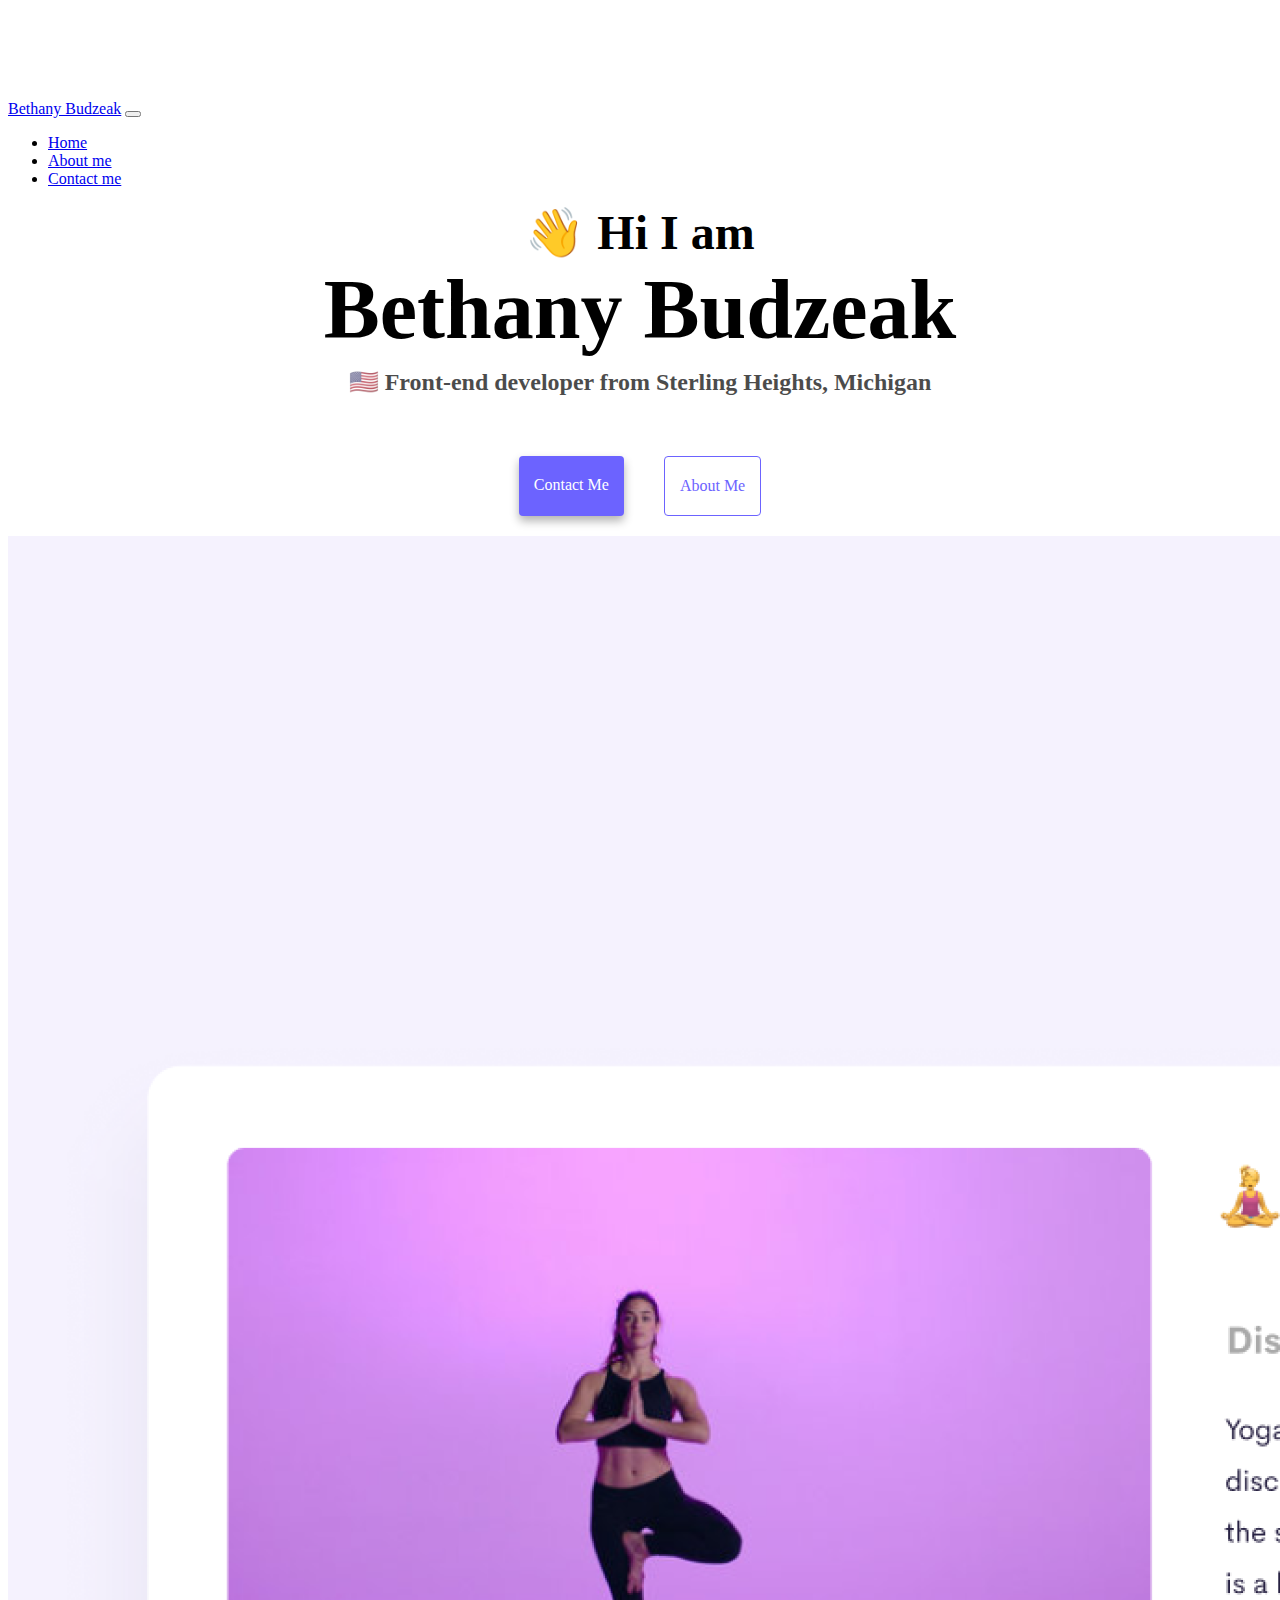
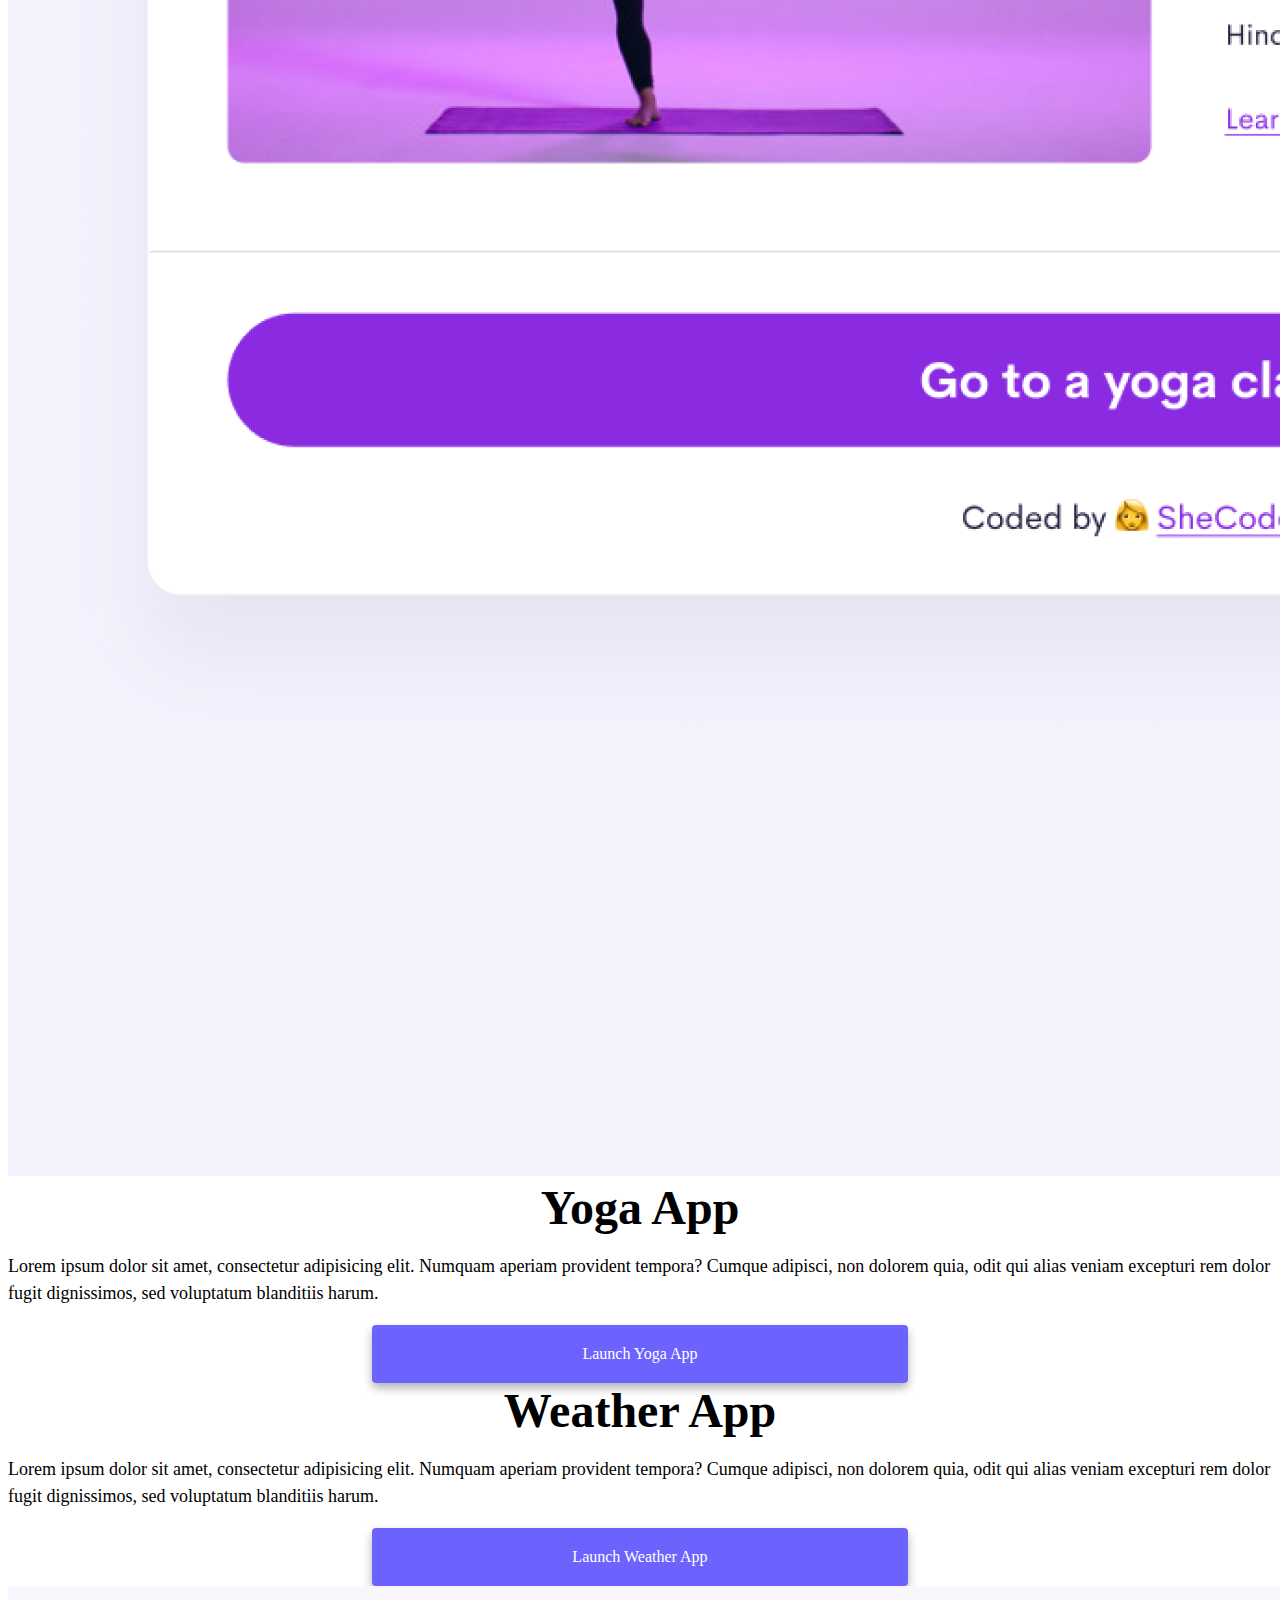
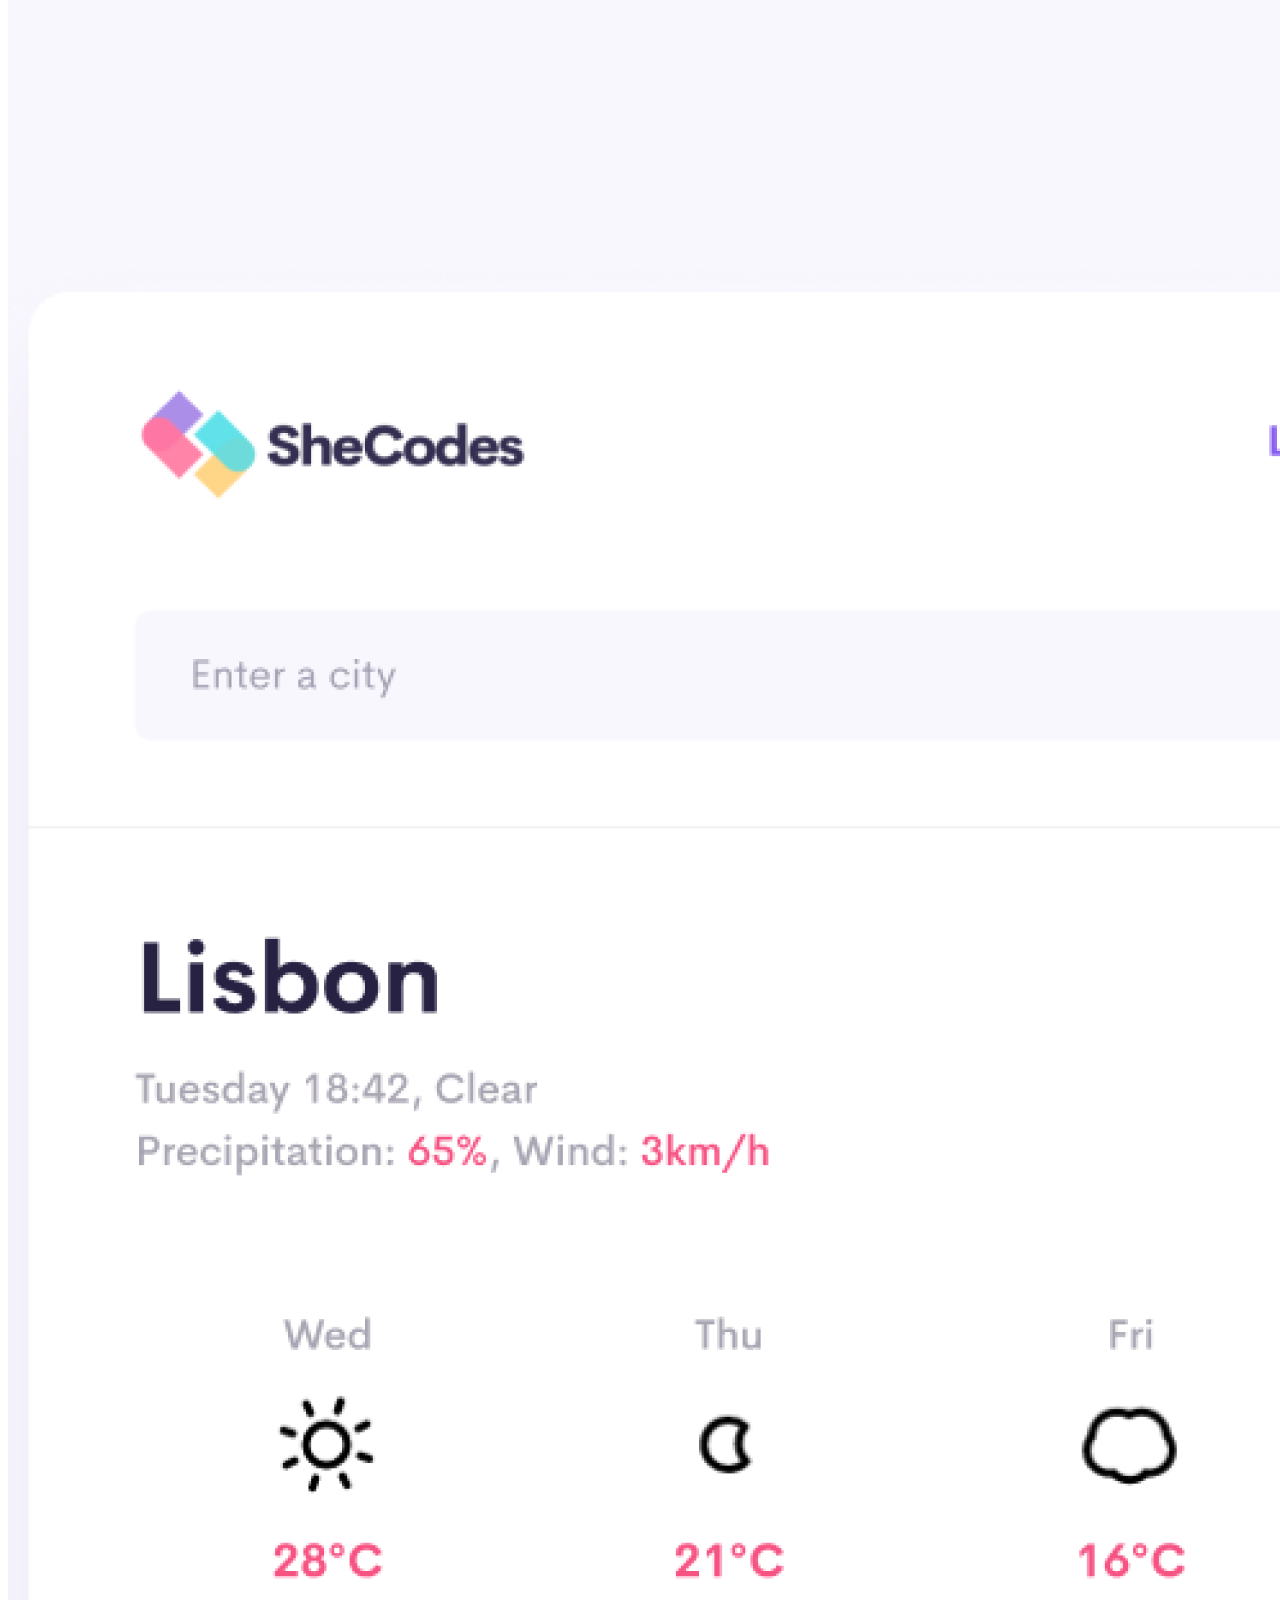
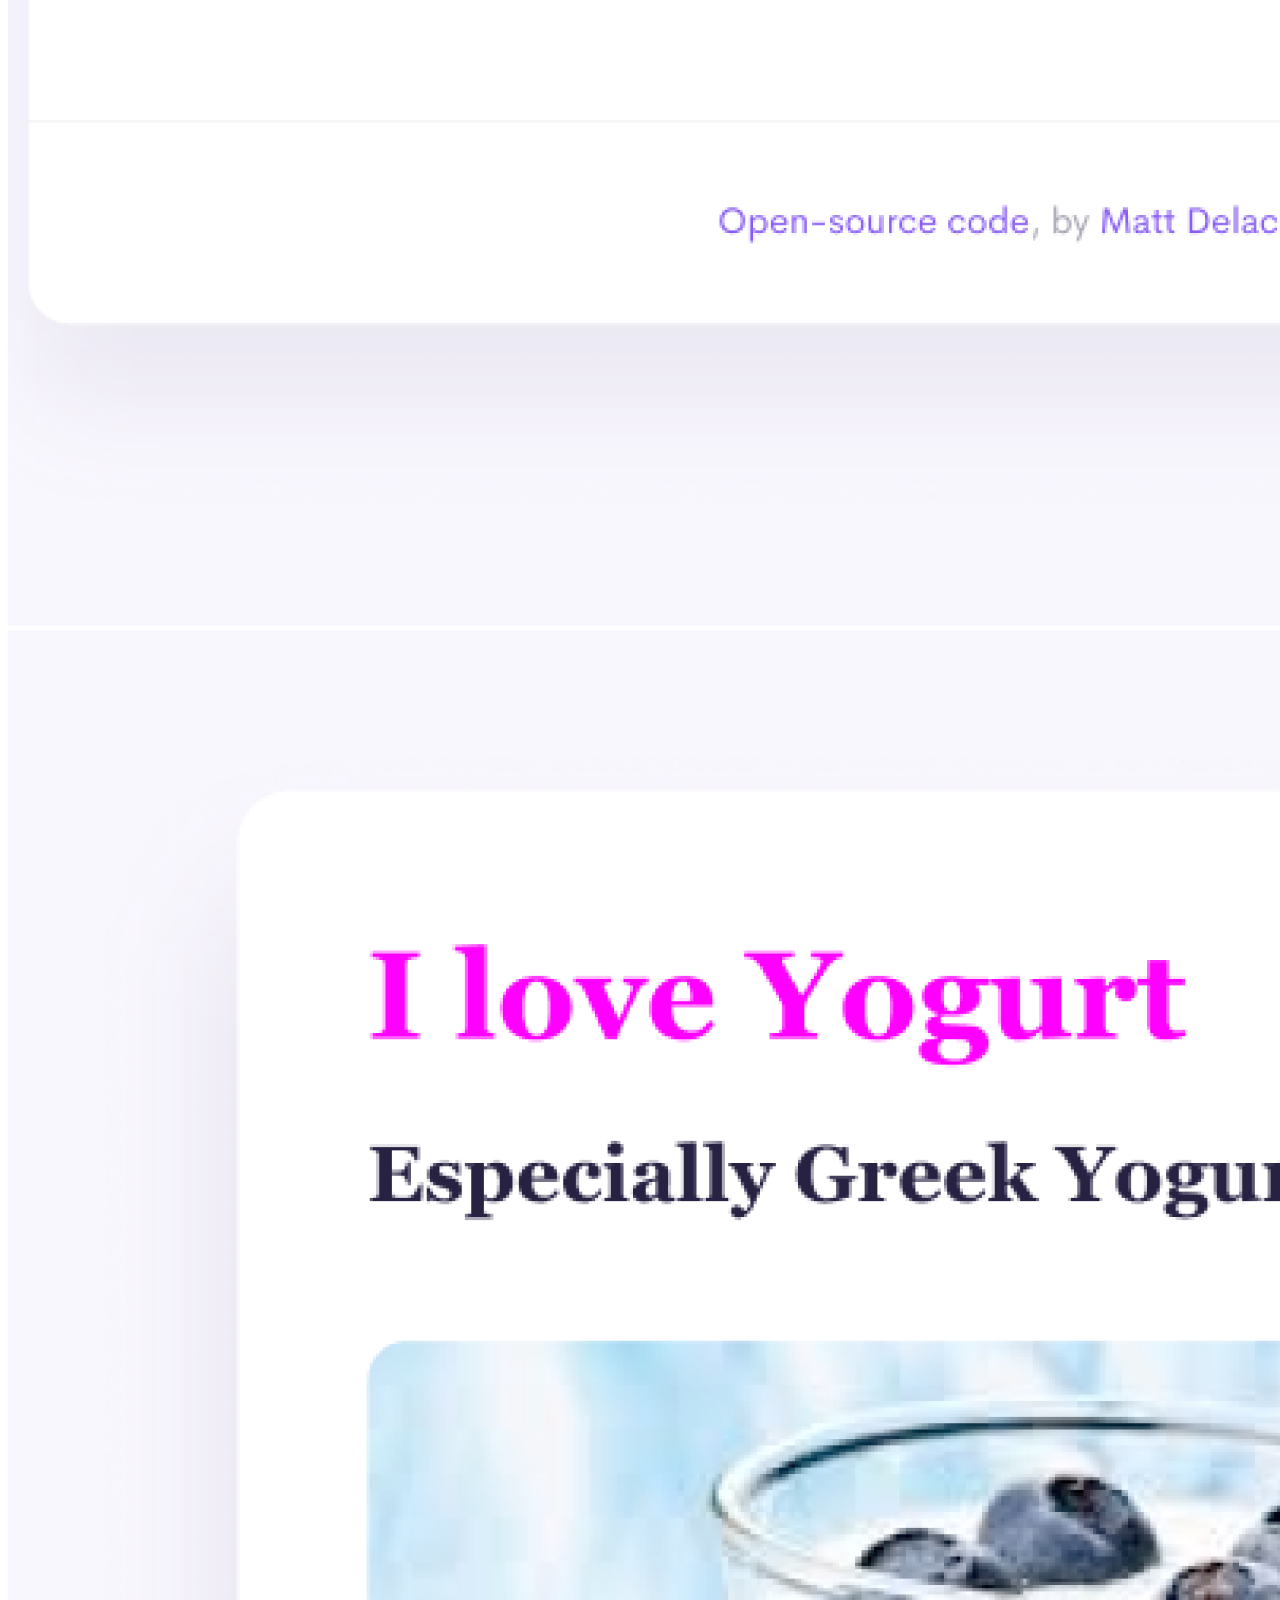
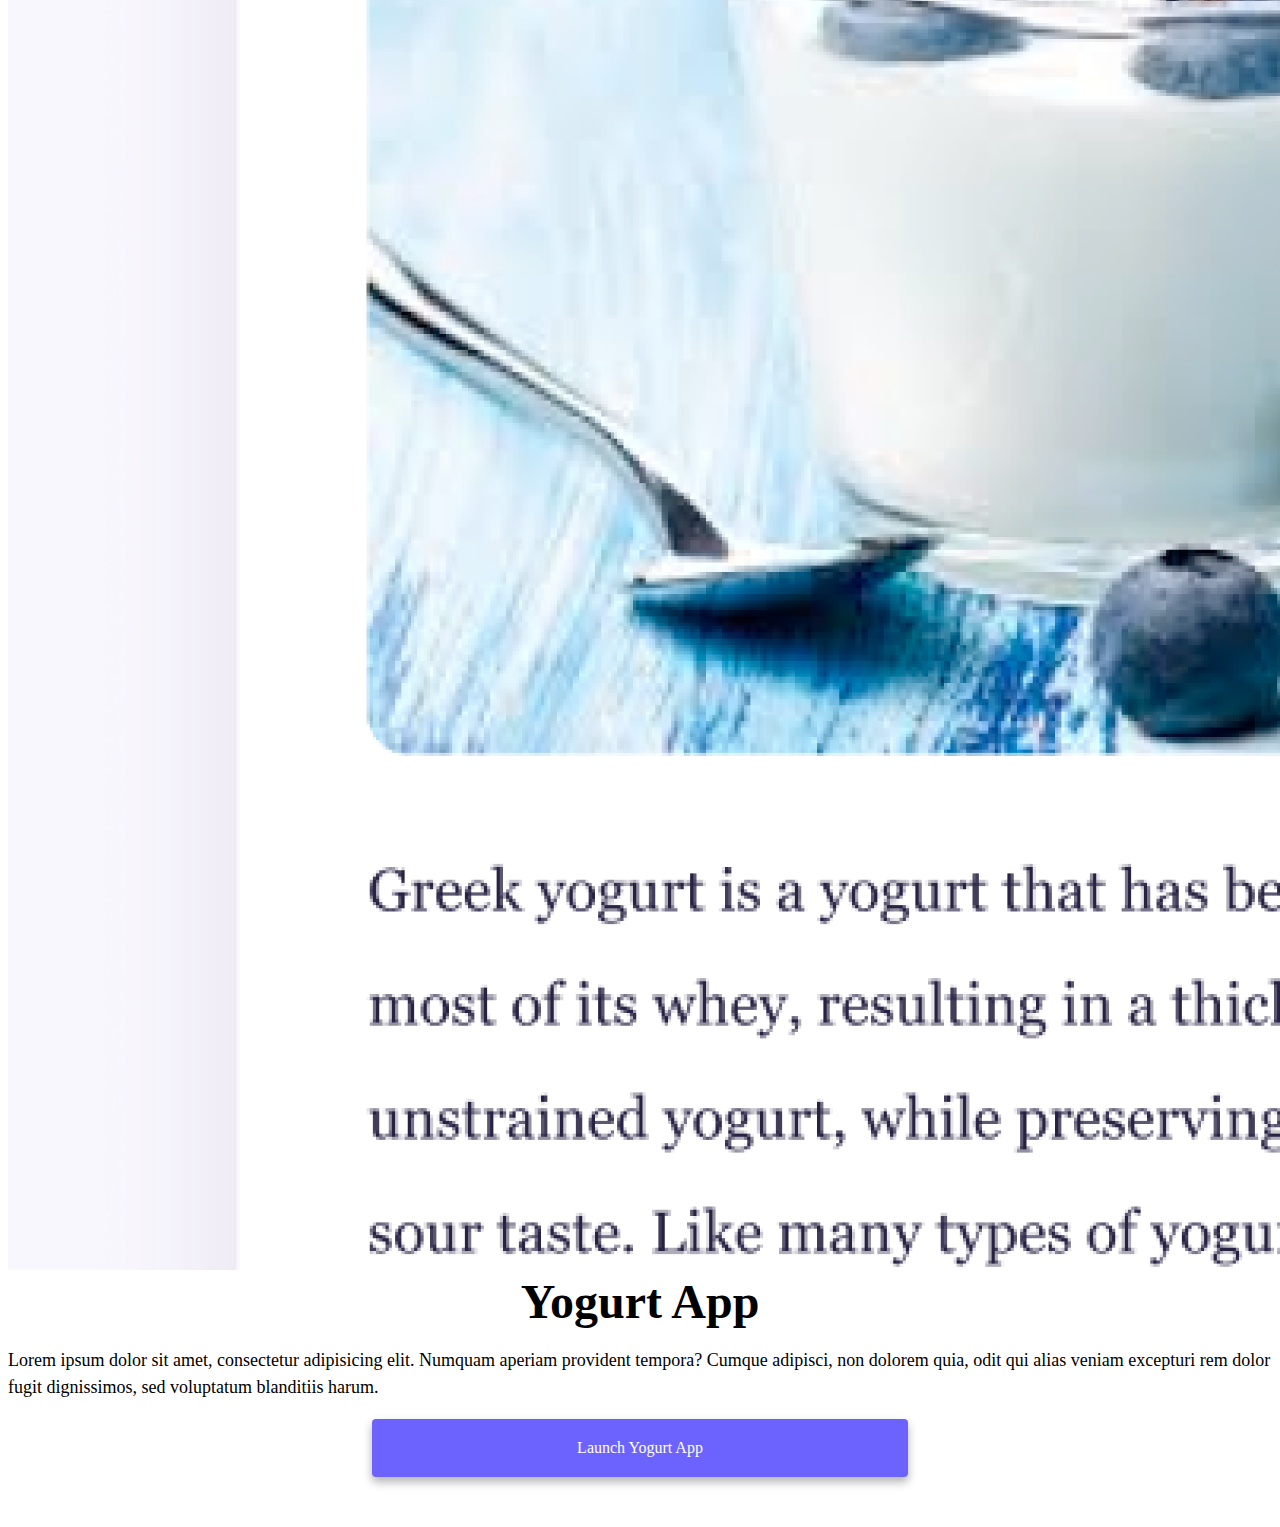
<file: index.html>
<!DOCTYPE html>
<html lang="en">
  <head>
    <meta charset="UTF-8" />
    <meta http-equiv="X-UA-Compatible" content="IE=edge" />
    <meta
      name="description"
      content="Portfolio of coding projects by Bethany Budzeak"
    />
    <meta content="width=device-width, initial-scale=1" name="viewport" />
    <title>Front-end developer - Bethany Budzeak</title>
    <link
      href="https://cdn.jsdelivr.net/npm/bootstrap@5.1.3/dist/css/bootstrap.min.css"
      rel="stylesheet"
      integrity="sha384-1BmE4kWBq78iYhFldvKuhfTAU6auU8tT94WrHftjDbrCEXSU1oBoqyl2QvZ6jIW3"
      crossorigin="anonymous"
    />

    <script
      src="https://cdn.jsdelivr.net/npm/bootstrap@5.1.3/dist/js/bootstrap.bundle.min.js"
      integrity="sha384-ka7Sk0Gln4gmtz2MlQnikT1wXgYsOg+OMhuP+IlRH9sENBO0LRn5q+8nbTov4+1p"
      crossorigin="anonymous"
    ></script>
    <link rel="stylesheet" href="style.css" />
  </head>
  <body>
    <nav class="navbar navbar-expand-md fixed-top navbar-light bg-light">
      <div class="container-fluid">
        <a class="navbar-brand" href="index.html">Bethany Budzeak</a>
        <button
          class="navbar-toggler"
          type="button"
          data-bs-toggle="collapse"
          data-bs-target="#navbarNav"
          aria-controls="navbarNav"
          aria-expanded="false"
          aria-label="Toggle navigation"
        >
          <span class="navbar-toggler-icon"></span>
        </button>
        <div class="collapse navbar-collapse" id="navbarNav">
          <ul class="navbar-nav">
            <li class="nav-item">
              <a class="nav-link active" aria-current="page" href="#">Home</a>
            </li>
            <li class="nav-item">
              <a class="nav-link" href="about.html">About me</a>
            </li>
            <li class="nav-item">
              <a class="nav-link" href="about.html#contact">Contact me</a>
            </li>
          </ul>
        </div>
      </div>
    </nav>
    <h2>👋 Hi I am</h2>
    <h1>Bethany Budzeak</h1>
    <h3>🇺🇸 Front-end developer from Sterling Heights, Michigan</h3>
    <div class="navigation-links mb-5">
      <a href="about.html#contact" class="contact-link">Contact me</a>
      <a href="about.html" class="about-link">About me</a>
    </div>

    <div class="container">
      <div class="row">
        <div class="col-md-6">
          <img
            src="images/yoga.png"
            class="img-fluid rounded project-photo d-none d-sm-block"
            alt="yoga app"
          />
        </div>
        <div class="col-md-6">
          <h2 class="mb-3">Yoga App</h2>
          <p>
            Lorem ipsum dolor sit amet, consectetur adipisicing elit. Numquam
            aperiam provident tempora? Cumque adipisci, non dolorem quia, odit
            qui alias veniam excepturi rem dolor fugit dignissimos, sed
            voluptatum blanditiis harum.
          </p>
          <div class="mt-5">
            <a href="#" class="primary-link">Launch Yoga App</a>
          </div>
        </div>
      </div>

      <div class="row mt-5">
        <div class="col-md-6">
          <h2 class="mb-3">Weather App</h2>
          <p>
            Lorem ipsum dolor sit amet, consectetur adipisicing elit. Numquam
            aperiam provident tempora? Cumque adipisci, non dolorem quia, odit
            qui alias veniam excepturi rem dolor fugit dignissimos, sed
            voluptatum blanditiis harum.
          </p>
          <div class="mt-5 mb-5">
            <a href="#" class="primary-link">Launch Weather App</a>
          </div>
        </div>
        <div class="col-md-6">
          <img
            src="images/weather.png"
            class="img-fluid rounded project-photo d-none d-sm-block"
            alt="weather app"
          />
        </div>
      </div>

      <div class="row mt-5">
        <div class="col-md-6">
          <img
            src="images/yogurt.png"
            class="img-fluid rounded project-photo d-none d-sm-block"
            alt="yogurt app"
          />
        </div>
        <div class="col-md-6">
          <h2 class="mb-3">Yogurt App</h2>
          <p>
            Lorem ipsum dolor sit amet, consectetur adipisicing elit. Numquam
            aperiam provident tempora? Cumque adipisci, non dolorem quia, odit
            qui alias veniam excepturi rem dolor fugit dignissimos, sed
            voluptatum blanditiis harum.
          </p>
          <div class="mt-5">
            <a href="#" class="primary-link">Launch Yogurt App</a>
          </div>
        </div>
      </div>
    </div>
  </body>
</html>
</file>
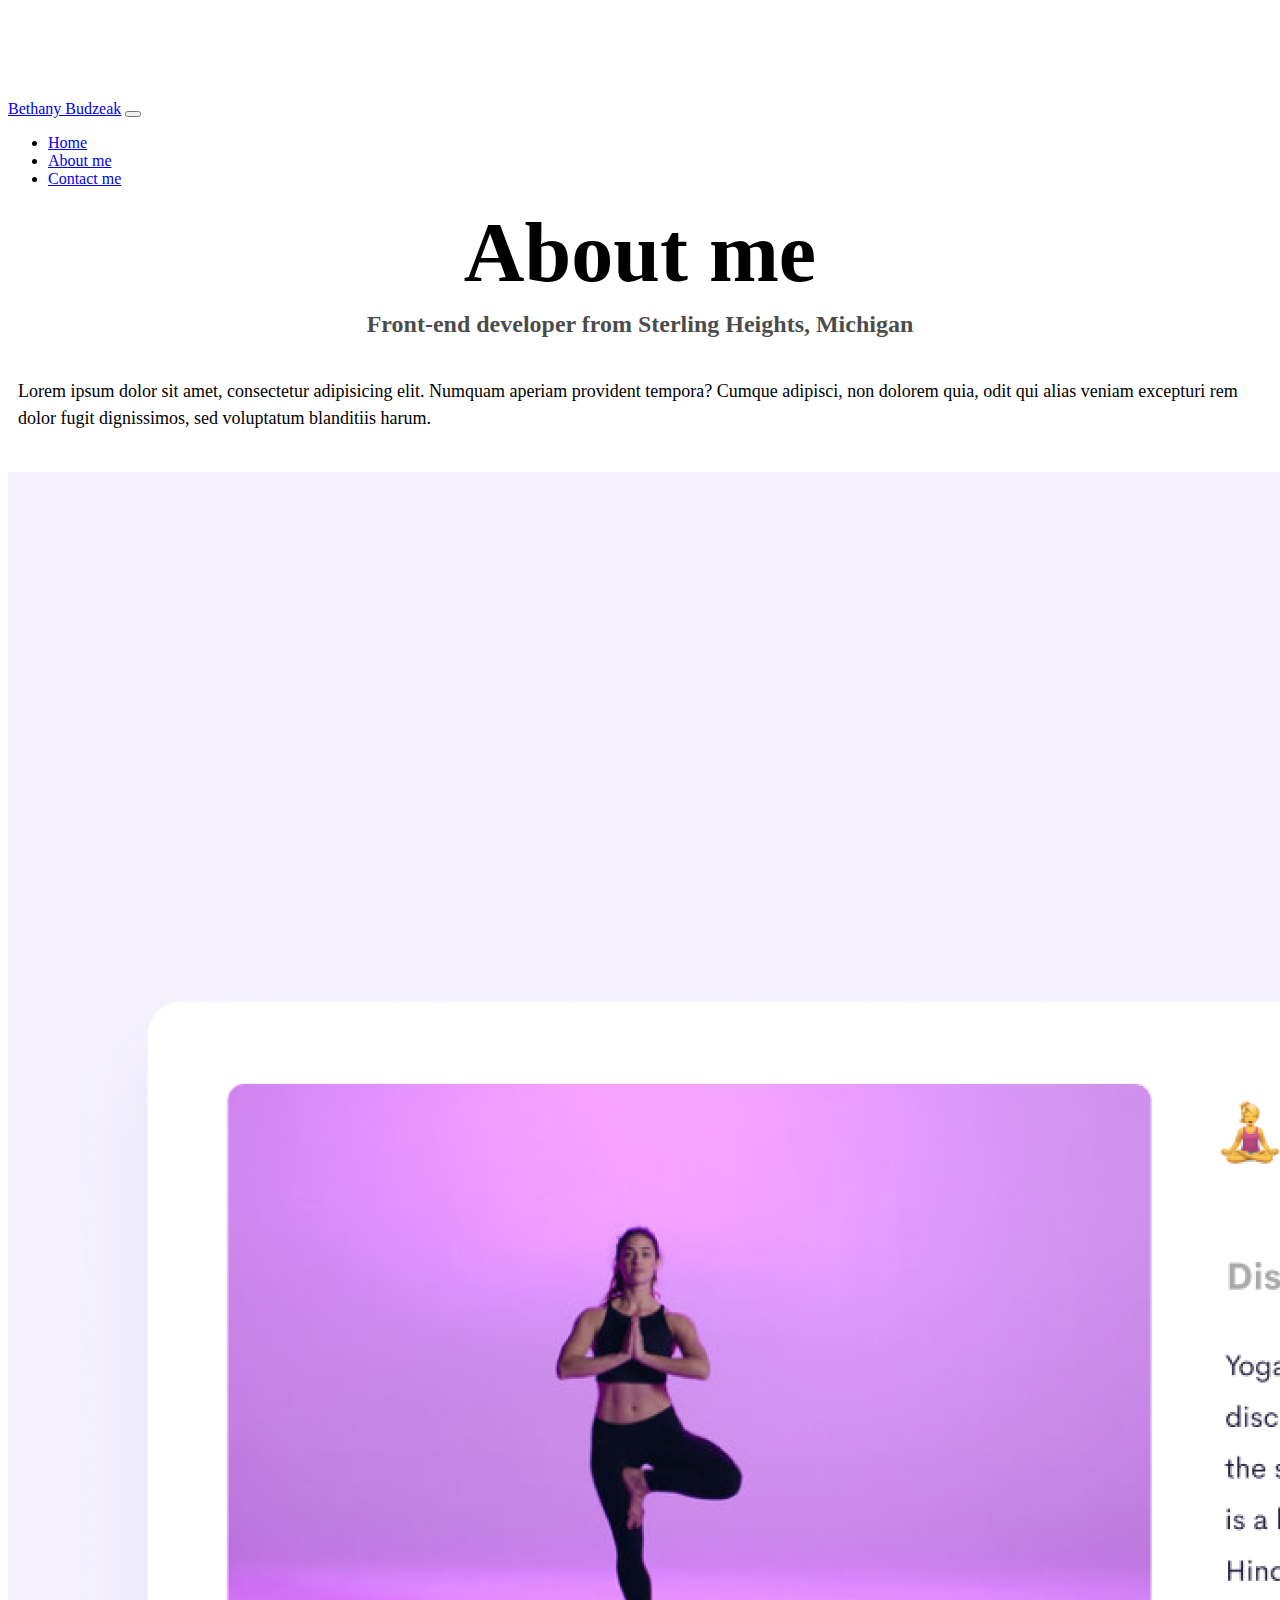
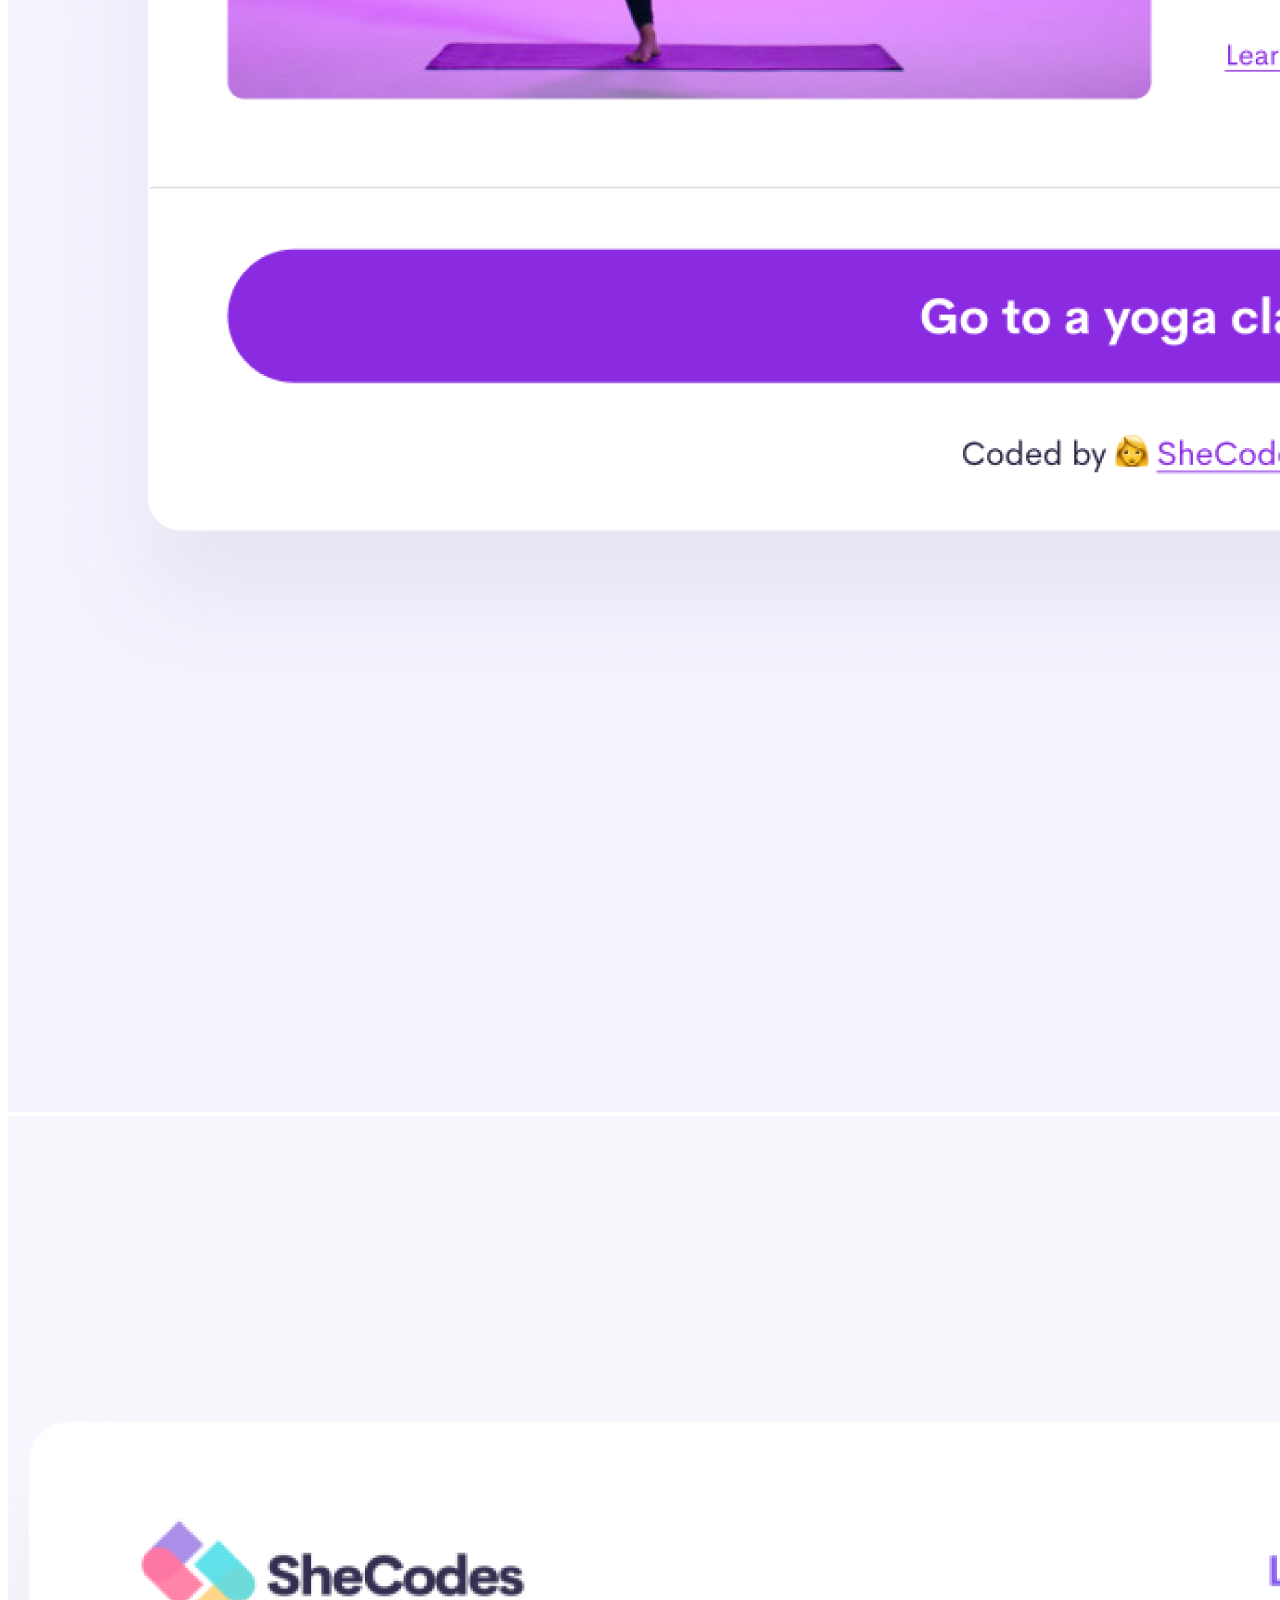
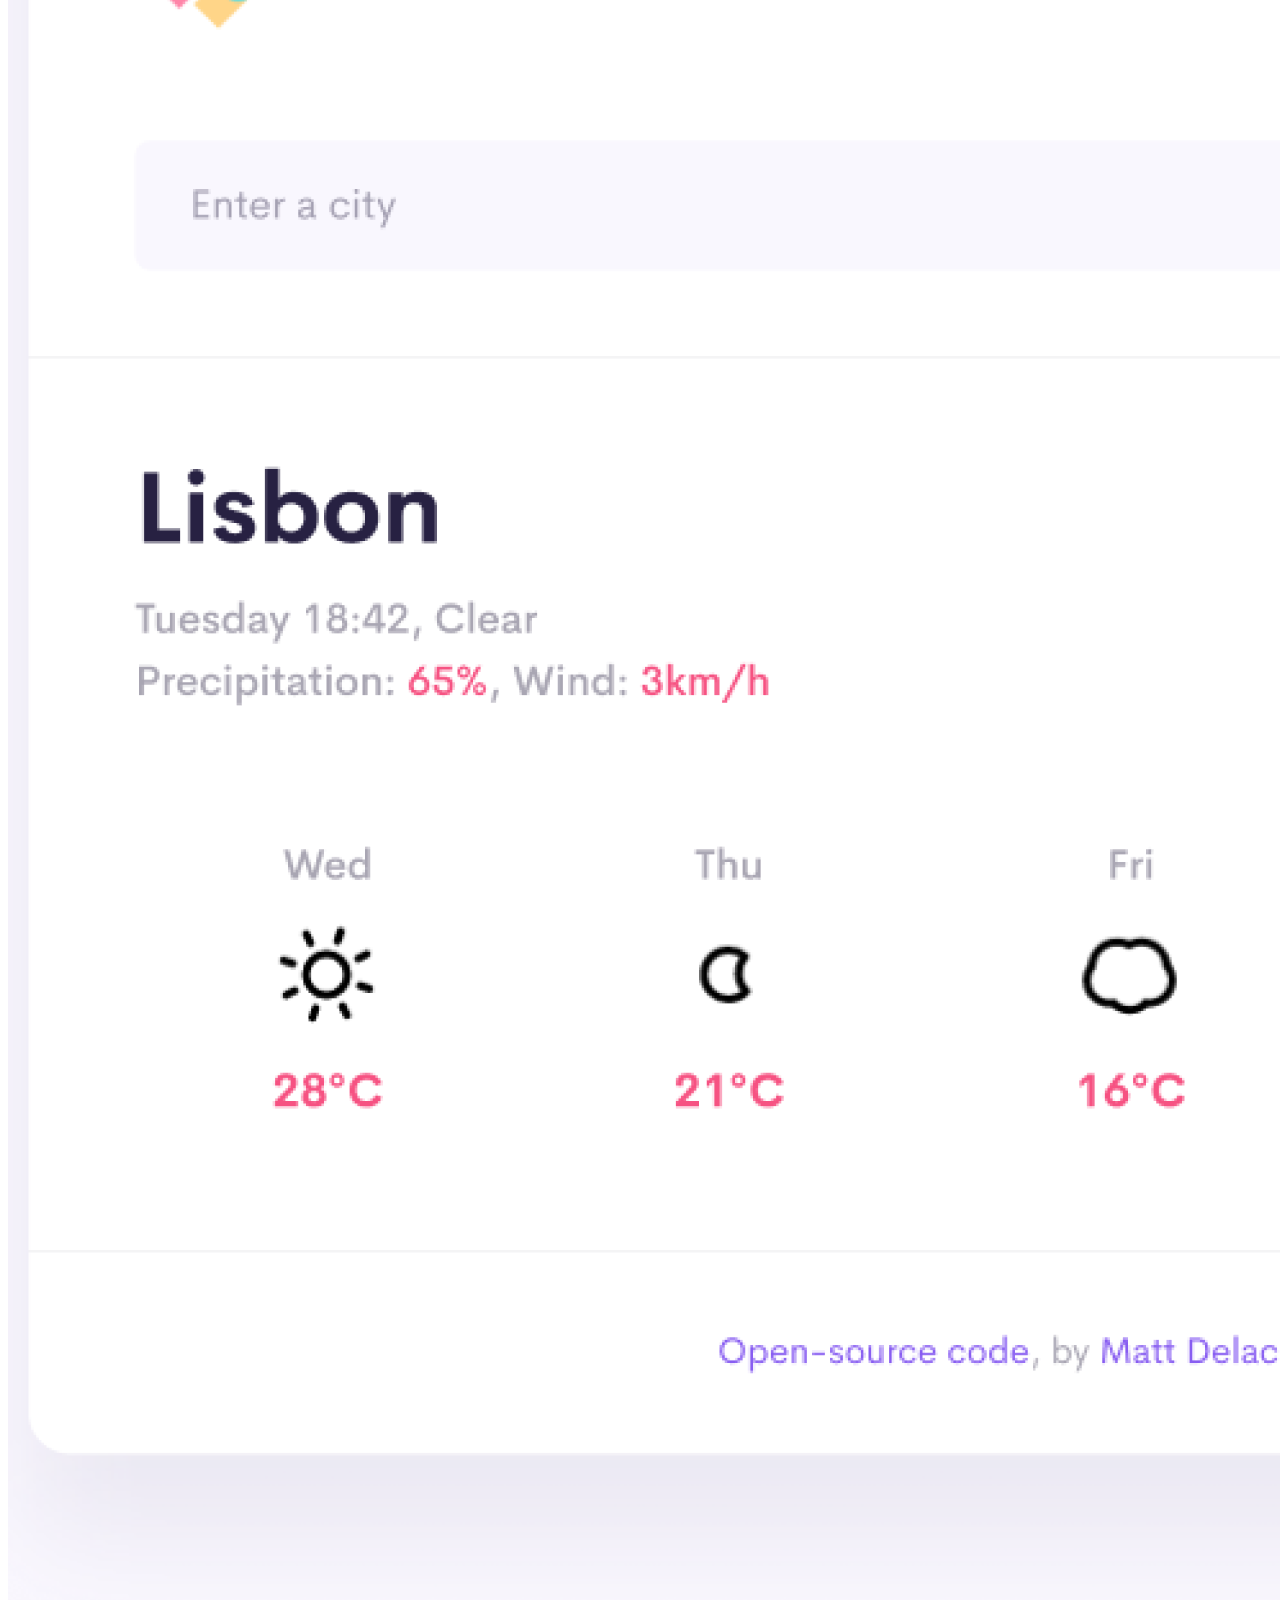
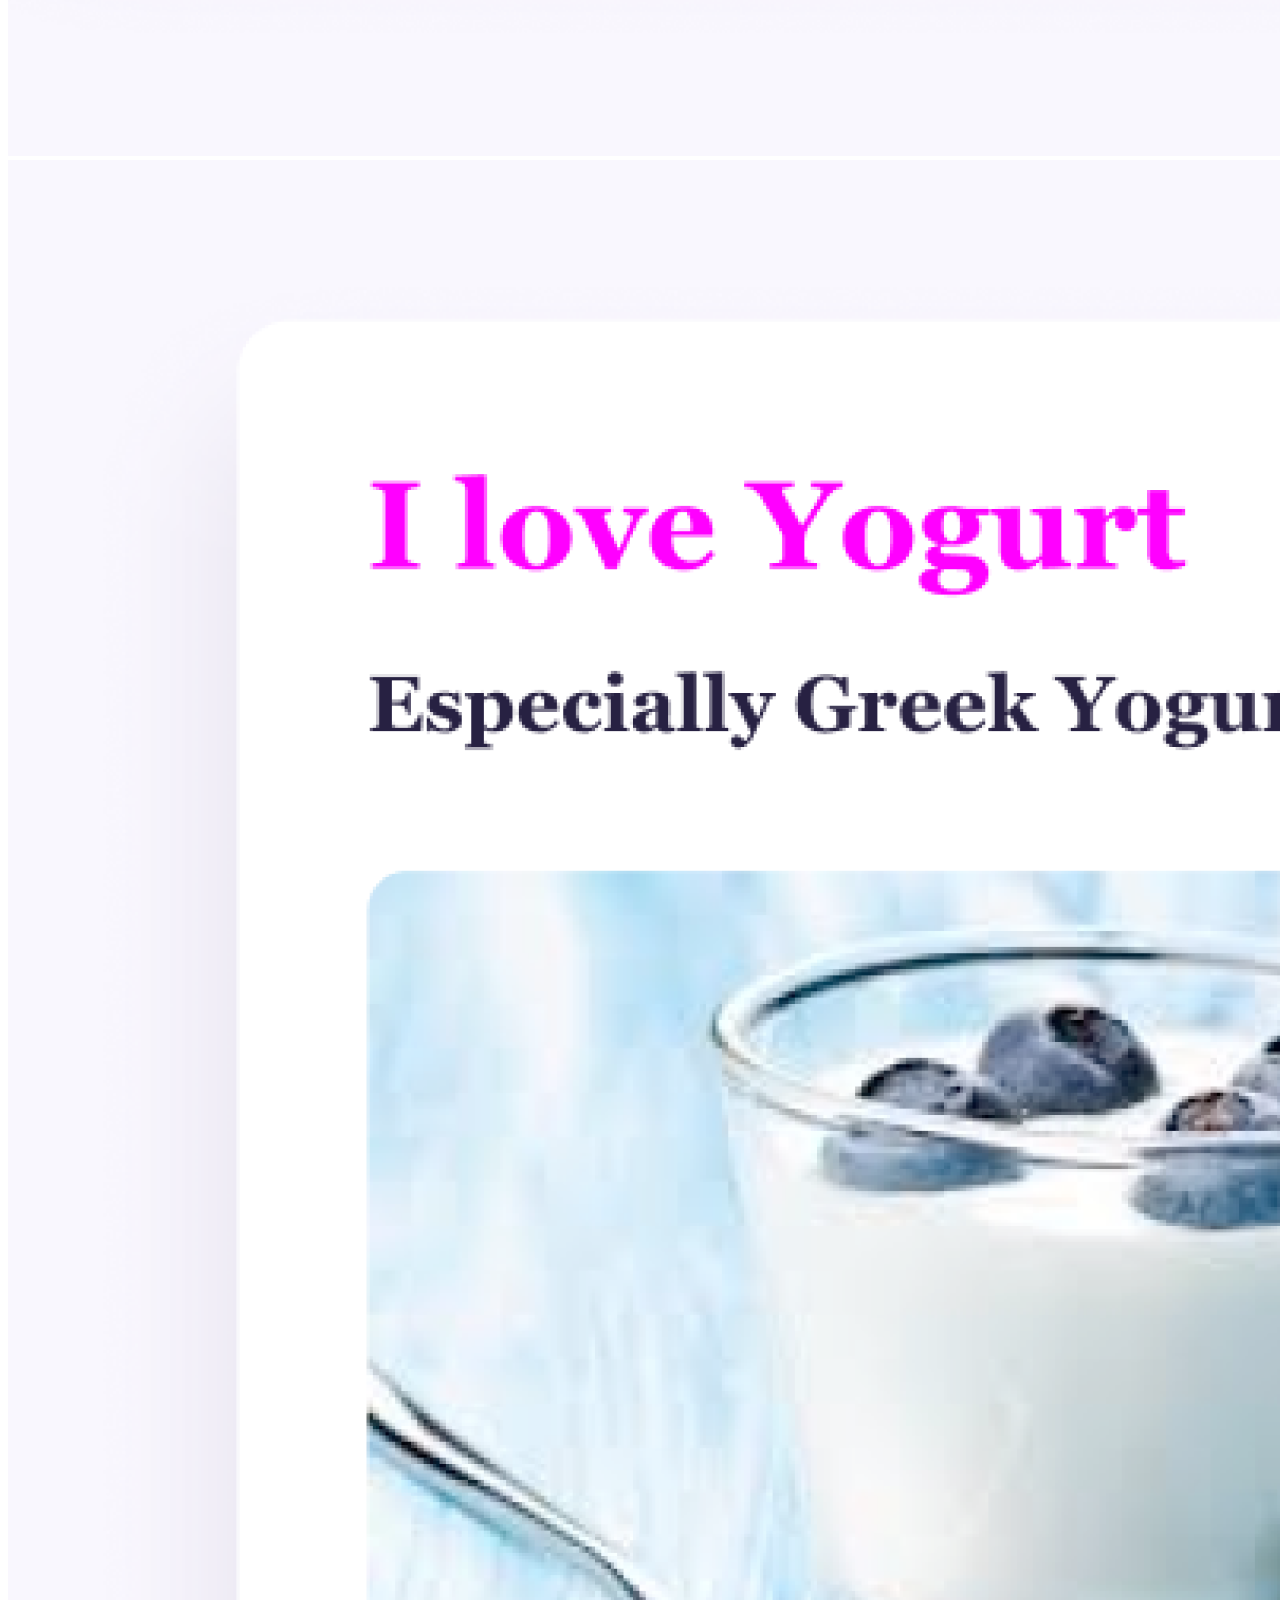
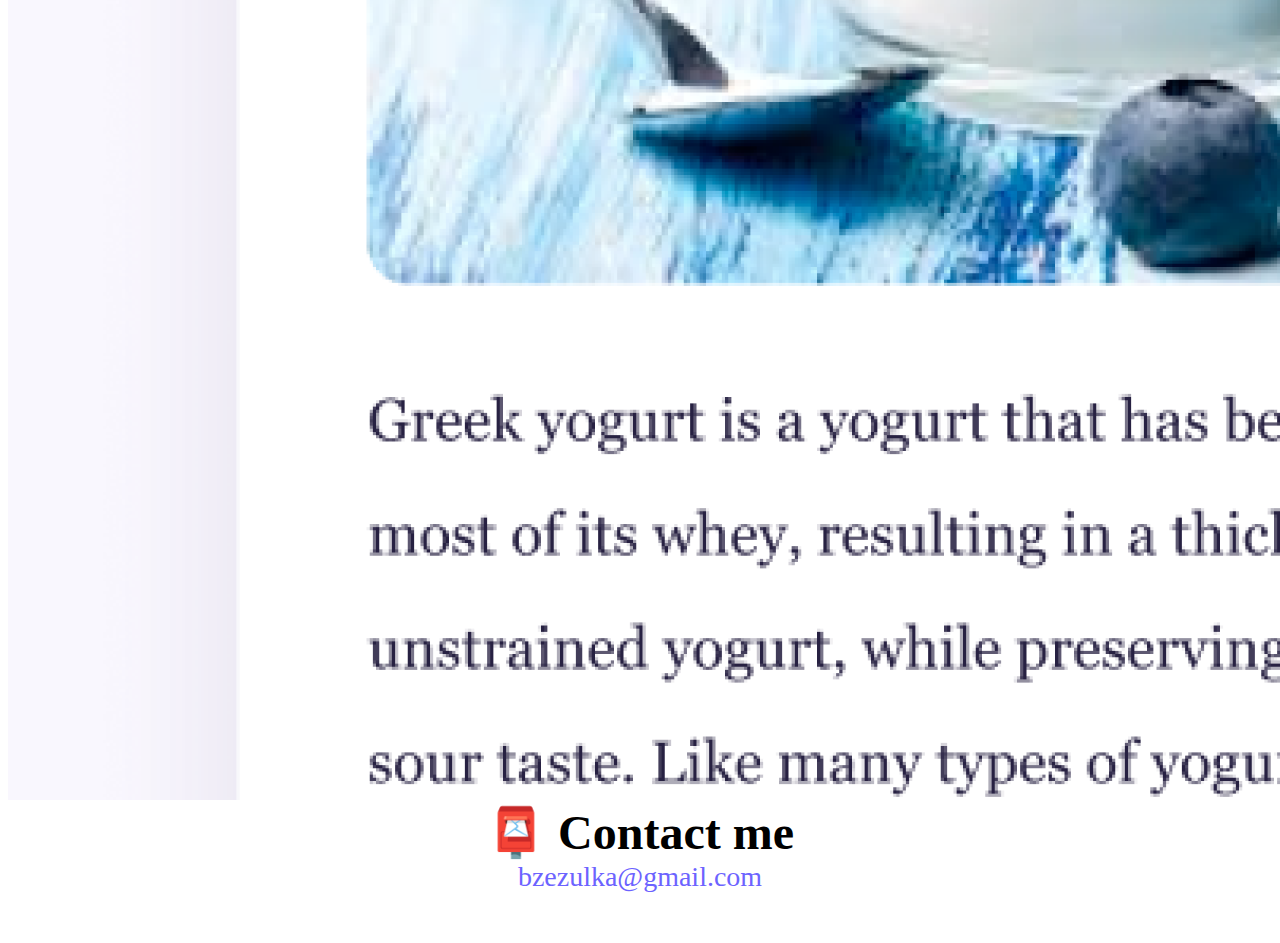
<file: about.html>
<!DOCTYPE html>
<html lang="en">
  <head>
    <meta charset="UTF-8" />
    <meta http-equiv="X-UA-Compatible" content="IE=edge" />
    <meta
      name="description"
      content="About me page for front-end developer, Bethany Budzeak"
    />
    <meta name="viewport" content="width=device-width, initial-scale=1.0" />
    <link
      href="https://cdn.jsdelivr.net/npm/bootstrap@5.1.3/dist/css/bootstrap.min.css"
      rel="stylesheet"
      integrity="sha384-1BmE4kWBq78iYhFldvKuhfTAU6auU8tT94WrHftjDbrCEXSU1oBoqyl2QvZ6jIW3"
      crossorigin="anonymous"
    />
    <script
      src="https://cdn.jsdelivr.net/npm/bootstrap@5.1.3/dist/js/bootstrap.bundle.min.js"
      integrity="sha384-ka7Sk0Gln4gmtz2MlQnikT1wXgYsOg+OMhuP+IlRH9sENBO0LRn5q+8nbTov4+1p"
      crossorigin="anonymous"
    ></script>
    <link rel="stylesheet" href="style.css" />
    <title>About me - Bethany Budzeak</title>
  </head>
  <body>
    <nav class="navbar navbar-expand-md fixed-top navbar-light bg-light">
      <div class="container-fluid">
        <a class="navbar-brand" href="index.html">Bethany Budzeak</a>
        <button
          class="navbar-toggler"
          type="button"
          data-bs-toggle="collapse"
          data-bs-target="#navbarNav"
          aria-controls="navbarNav"
          aria-expanded="false"
          aria-label="Toggle navigation"
        >
          <span class="navbar-toggler-icon"></span>
        </button>
        <div class="collapse navbar-collapse" id="navbarNav">
          <ul class="navbar-nav">
            <li class="nav-item">
              <a class="nav-link" aria-current="page" href="index.html">Home</a>
            </li>
            <li class="nav-item">
              <a class="nav-link active" href="about.html">About me</a>
            </li>
            <li class="nav-item">
              <a class="nav-link" href="about.html#contact">Contact me</a>
            </li>
          </ul>
        </div>
      </div>
    </nav>
    <h1>About me</h1>
    <h3>Front-end developer from Sterling Heights, Michigan</h3>
    <div class="about-paragraphs">
      <p class="ms-3 me-3">
        Lorem ipsum dolor sit amet, consectetur adipisicing elit. Numquam
        aperiam provident tempora? Cumque adipisci, non dolorem quia, odit qui
        alias veniam excepturi rem dolor fugit dignissimos, sed voluptatum
        blanditiis harum.
      </p>
    </div>

    <div class="container mb-5">
      <div class="row">
        <div class="col-sm-4">
          <img
            src="images/yoga.png"
            class="img-fluid p-2 shadow rounded"
            alt="yoga app"
          />
        </div>
        <div class="col-sm-4">
          <img
            src="images/weather.png"
            class="img-fluid p-2 shadow rounded"
            alt="weather app"
          />
        </div>
        <div class="col-sm-4">
          <img
            src="images/yogurt.png"
            class="img-fluid p-2 shadow rounded"
            alt="yogurt app"
          />
        </div>
      </div>
    </div>

    <div id="contact">
      <h2>📮 Contact me</h2>
      <a href="mailto:bzeulka@gmail.com" class="email-link">
        bzezulka@gmail.com
      </a>
    </div>
  </body>
</html>
</file>
<file: style.css>
:root {
  --primary-color: #6c63ff;
  --secondary-color: #f5f2fe;
  --box-shadow: 0 5px 10px rgba(0, 0, 0, 0.3);
}

body {
  margin-top: 100px;
  margin-bottom: 50px;
}

h1,
h2,
h3 {
  text-align: center;
  margin: 0;
}

h1 {
  font-size: 84px;
  margin-bottom: 10px;
}

h2 {
  font-size: 48px;
}

h3 {
  font-size: 24px;
  opacity: 0.7;
}

p {
  font-size: 18px;
  line-height: 1.5;
}

@media (max-width: 600px) {
  h1 {
    font-size: 42px !important;
  }

  h2 {
    font-size: 18px;
  }

  h3 {
    font-size: 18px;
  }

  p {
    font-size: 16px;
    line-height: 1.5;
  }

  a {
    display: block;
    /* margin-left: 20px;
    margin-right: auto; */
    text-align: center;
  }
}

.navigation-links {
  display: flex;
  margin-top: 40px;
  justify-content: center;
}

.navigation-links a {
  margin: 20px;
  border-radius: 4px;
  padding: 20px 15px;
  text-decoration: none;
  text-transform: capitalize;
}

.contact-link {
  background: var(--primary-color);
  box-shadow: var(--box-shadow);
  color: white;
}

.about-link {
  color: var(--primary-color);
  border: 1px solid var(--primary-color);
}

.homepage-link {
  color: var(--primary-color);
  text-align: center;
  display: block;
}

.about-paragraphs {
  display: flex;
  margin: 30px 0;
}

.about-paragraphs p {
  margin: 10px;
}

.email-link {
  display: flex;
  justify-content: center;
  color: var(--primary-color);
  font-size: 28px;
  text-decoration: none;
}

.email-link:hover {
  text-decoration: underline;
}

.primary-link {
  border-radius: 4px;
  padding: 20px 15px;
  text-decoration: none;
  text-transform: capitalize;
  background: var(--primary-color);
  box-shadow: var(--box-shadow);
  color: white;
  display: block;
  margin-left: auto;
  margin-right: auto;
  width: 40%;
  text-align: center;
}
</file>
